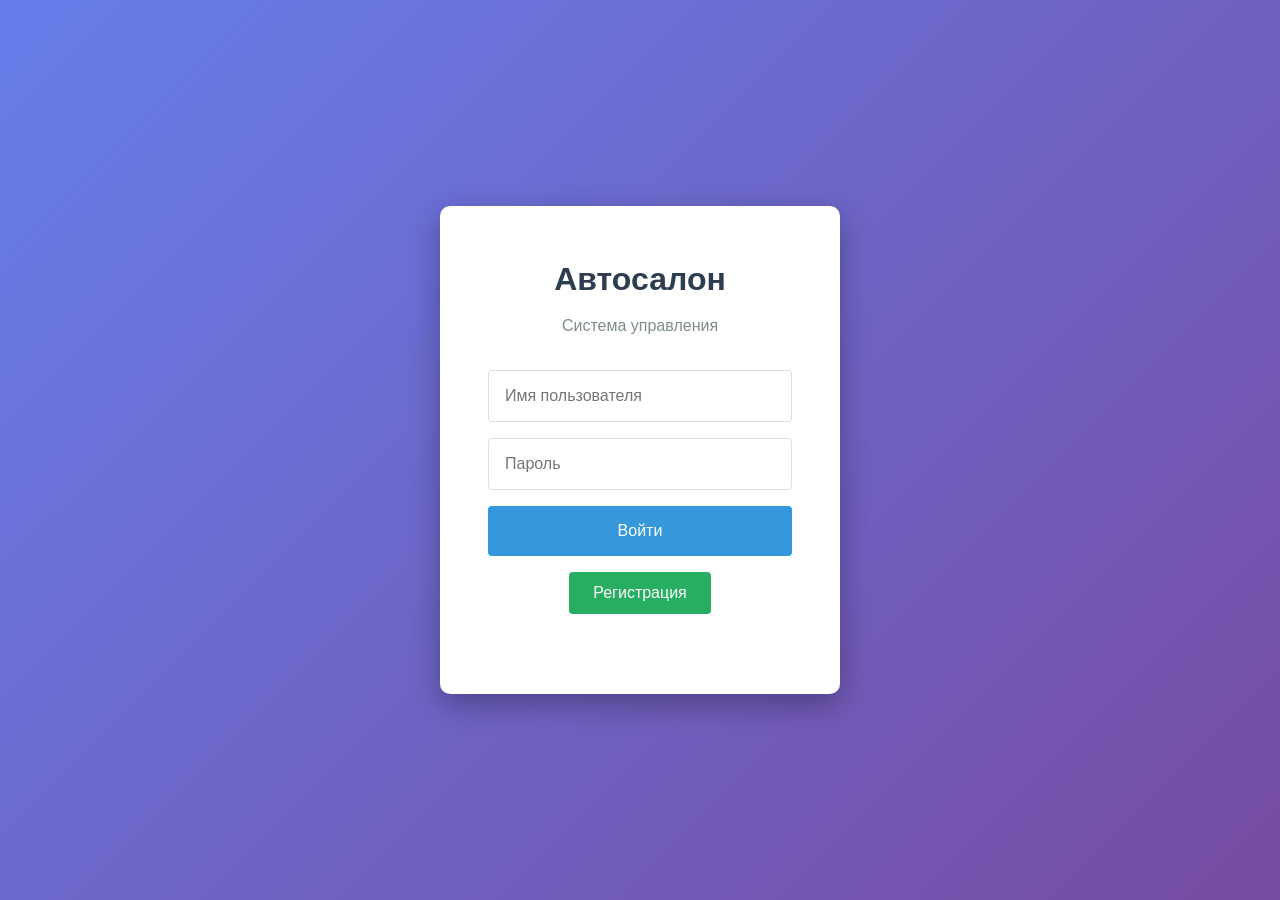
<file: wwwroot/index.html>
<!DOCTYPE html>
<html lang="ru">
<head>
    <meta charset="UTF-8mb-4">
    <meta name="viewport" content="width=device-width, initial-scale=1.0">
    <title>��������� - ���� � �������</title>
    <link rel="stylesheet" href="style.css">
</head>
<body>
    <div class="login-page">
        <div class="login-container">
            <div class="login-header">
                <h1>���������</h1>
                <p>������� ����������</p>
            </div>
            <form id="loginForm">
                <input type="text" id="username" placeholder="��� ������������" autocomplete="off" required>
                <input type="password" id="password" placeholder="������" autocomplete="off" required>
                <button type="submit">�����</button>
            </form>
            <div class="login-footer">
                <button type="button" onclick="showRegisterForm()" class="btn-register">�����������</button>
            </div>
            <div id="loginError" class="error-message"></div>
        </div>
    </div>
    <div id="registerModal" class="modal">
        <div class="modal-content">
            <span class="close" onclick="closeRegisterModal()">&times;</span>
            <div id="registerModalBody"></div>
        </div>
    </div>

    <script src="script.js"></script>
</body>
</html>
</file>
<file: wwwroot/style.css>
* {
    margin: 0;
    padding: 0;
    box-sizing: border-box;
}

body {
    font-family: 'Arial', sans-serif;
    background-color: #f5f5f5;
    color: #333;
    line-height: 1.6;
}

.login-page {
    display: flex;
    align-items: center;
    justify-content: center;
    min-height: 100vh;
    background: linear-gradient(135deg, #667eea 0%, #764ba2 100%);
}

.login-container {
    background: white;
    padding: 3rem;
    border-radius: 10px;
    box-shadow: 0 10px 30px rgba(0,0,0,0.3);
    width: 100%;
    max-width: 400px;
}

.login-header {
    text-align: center;
    margin-bottom: 2rem;
}

    .login-header h1 {
        color: #2c3e50;
        font-size: 2rem;
        margin-bottom: 0.5rem;
    }

    .login-header p {
        color: #7f8c8d;
        font-size: 1rem;
    }

.login-container input {
    width: 100%;
    padding: 1rem;
    margin-bottom: 1rem;
    border: 1px solid #ddd;
    border-radius: 4px;
    font-size: 1rem;
    transition: border-color 0.3s;
}

    .login-container input:focus {
        outline: none;
        border-color: #3498db;
    }

.login-container button {
    width: 100%;
    padding: 1rem;
    background-color: #3498db;
    color: white;
    border: none;
    border-radius: 4px;
    font-size: 1rem;
    cursor: pointer;
    transition: background-color 0.3s;
    margin-bottom: 1rem;
}

    .login-container button:hover {
        background-color: #2980b9;
    }

.login-footer {
    text-align: center;
}

.btn-register {
    background-color: #27ae60 !important;
    width: auto !important;
    padding: 0.75rem 1.5rem !important;
}

    .btn-register:hover {
        background-color: #219a52 !important;
    }

.error-message {
    color: #e74c3c;
    text-align: center;
    margin-top: 1rem;
    font-size: 0.9rem;
}

.navbar {
    background-color: #2c3e50;
    padding: 1rem 2rem;
    display: flex;
    justify-content: space-between;
    align-items: center;
    box-shadow: 0 2px 4px rgba(0,0,0,0.1);
}

.nav-brand {
    color: white;
    font-size: 2rem;
    font-weight: bold;
    text-decoration: none;
    margin: 15px;
}

.nav-links {
    display: flex;
    align-items: center;
    gap: 1.5rem;
    flex: 1;
    justify-content: flex-start;
}

.nav-link {
    color: white;
    text-decoration: none;
    padding: 0.5rem 1rem;
    border-radius: 4px;
    transition: background-color 0.3s;
    font-size: 1.2rem;
}

    .nav-link:hover {
        background-color: #34495e;
        text-decoration: none;
    }

.user-section {
    display: flex;
    align-items: center;
    gap: 1rem;
    color: white;
    margin-left: auto;
}

.btn-logout {
    background-color: #e74c3c;
    color: white;
    border: none;
    padding: 0.5rem 1rem;
    border-radius: 4px;
    cursor: pointer;
    font-size: 0.9rem;
    transition: background-color 0.3s;
}

    .btn-logout:hover {
        background-color: #c0392b;
    }

.welcome-container {
    text-align: center;
    padding: 4rem 2rem;
    background: white;
    border-radius: 8px;
    box-shadow: 0 2px 10px rgba(0,0,0,0.1);
    margin: 2rem;
}

    .welcome-container h2 {
        color: #2c3e50;
        margin-bottom: 1rem;
    }

    .welcome-container p {
        color: #7f8c8d;
        font-size: 1.1rem;
    }

.table-container {
    background: white;
    border-radius: 8px;
    box-shadow: 0 2px 10px rgba(0,0,0,0.1);
    overflow: hidden;
    margin: 2rem;
}

.table-header {
    display: flex;
    justify-content: space-between;
    align-items: center;
    padding: 1.5rem;
    background-color: #f8f9fa;
    border-bottom: 1px solid #dee2e6;
}

    .table-header h2 {
        color: #2c3e50;
        margin: 0;
    }

.btn-add {
    background-color: #27ae60;
    color: white;
    border: none;
    padding: 0.75rem 1.5rem;
    border-radius: 4px;
    cursor: pointer;
    font-size: 0.9rem;
    transition: background-color 0.3s;
}

    .btn-add:hover {
        background-color: #219a52;
    }

table {
    width: 100%;
    border-collapse: collapse;
}

th, td {
    padding: 1rem;
    text-align: left;
    border-bottom: 1px solid #dee2e6;
}

th {
    background-color: #f8f9fa;
    font-weight: 600;
    color: #2c3e50;
}

tr:hover {
    background-color: #f8f9fa;
}

.btn-edit, .btn-delete {
    padding: 0.5rem 1rem;
    border: none;
    border-radius: 4px;
    cursor: pointer;
    font-size: 0.8rem;
    margin-right: 0.5rem;
    transition: background-color 0.3s;
}

.btn-edit {
    background-color: #f39c12;
    color: white;
}

    .btn-edit:hover {
        background-color: #e67e22;
    }

.btn-delete {
    background-color: #e74c3c;
    color: white;
}

    .btn-delete:hover {
        background-color: #c0392b;
    }


.modal {
    display: none;
    position: fixed;
    z-index: 1000;
    left: 0;
    top: 0;
    width: 100%;
    height: 100%;
    background-color: rgba(0,0,0,0.5);
    overflow-y: auto; 
    padding: 20px 0;
}

.modal-content {
    background-color: white;
    margin: 20px auto;
    padding: 25px;
    border-radius: 10px;
    width: 90%;
    max-width: 550px;
    min-height: 300px; 
    position: relative;
    box-shadow: 0 8px 25px rgba(0,0,0,0.3);
}

    .modal-content .form-group {
        margin-bottom: 20px;
    }

    .modal-content .form-actions {
        margin-top: 25px;
        padding-top: 15px;
        border-top: 1px solid #eee;
    }

    .modal-content form {
        display: flex;
        flex-direction: column;
        gap: 0px;
    }

    .modal-content input,
    .modal-content select,
    .modal-content textarea {
        padding: 12px;
        font-size: 14px;
        border: 2px solid #ddd;
        border-radius: 6px;
        transition: border-color 0.3s;
    }

        .modal-content input:focus,
        .modal-content select:focus,
        .modal-content textarea:focus {
            border-color: #3498db;
            outline: none;
        }

    .modal-content .btn-primary,
    .modal-content .btn-secondary {
        padding: 12px 24px;
        font-size: 14px;
        font-weight: 600;
    }

.close {
    position: absolute;
    right: 1rem;
    top: 1rem;
    font-size: 1.5rem;
    cursor: pointer;
    color: #999;
    transition: color 0.3s;
}

    .close:hover {
        color: #333;
    }

.form-group {
    margin-bottom: 1rem;
}

    .form-group label {
        display: block;
        margin-bottom: 0.5rem;
        font-weight: 600;
        color: #2c3e50;
    }

    .form-group input, .form-group select {
        width: 100%;
        padding: 0.75rem;
        border: 1px solid #ddd;
        border-radius: 4px;
        font-size: 1rem;
        transition: border-color 0.3s;
    }

        .form-group input:focus, .form-group select:focus {
            outline: none;
            border-color: #3498db;
        }

.form-actions {
    display: flex;
    gap: 1rem;
    justify-content: flex-end;
    margin-top: 1.5rem;
}

.btn-primary {
    background-color: #3498db;
    color: white;
    border: none;
    padding: 0.75rem 1.5rem;
    border-radius: 4px;
    cursor: pointer;
    transition: background-color 0.3s;
}

    .btn-primary:hover {
        background-color: #2980b9;
    }

.btn-secondary {
    background-color: #95a5a6;
    color: white;
    border: none;
    padding: 0.75rem 1.5rem;
    border-radius: 4px;
    cursor: pointer;
    transition: background-color 0.3s;
}

    .btn-secondary:hover {
        background-color: #7f8c8d;
    }

.hidden {
    display: none !important;
}

@media (max-width: 768px) {
    .navbar {
        flex-direction: column;
        padding: 1rem;
    }

    .nav-links {
        flex-wrap: wrap;
        justify-content: center;
        margin-top: 1rem;
        gap: 0.5rem;
    }

    .table-container {
        margin: 1rem;
    }

    .table-header {
        flex-direction: column;
        gap: 1rem;
        align-items: stretch;
    }

    table {
        font-size: 0.9rem;
    }

    th, td {
        padding: 0.5rem;
    }

    .modal-content {
        margin: 10% auto;
        width: 95%;
    }

    .login-container {
        margin: 1rem;
        padding: 2rem;
    }
}



.registration-info {
    background: #e8f4fd;
    border-left: 4px solid #3498db;
    padding: 1rem;
    margin-bottom: 1.5rem;
    border-radius: 4px;
}

    .registration-info p {
        margin-bottom: 0.5rem;
        font-weight: 600;
    }

    .registration-info ul {
        margin: 0;
        padding-left: 1.5rem;
    }

    .registration-info code {
        background: #2c3e50;
        color: white;
        padding: 0.2rem 0.4rem;
        border-radius: 3px;
        font-family: monospace;
    }

.role-badge {
    display: inline-block;
    padding: 0.25rem 0.75rem;
    border-radius: 20px;
    font-size: 0.8rem;
    font-weight: 600;
    text-transform: uppercase;
}

.role-manager {
    background: #e74c3c;
    color: white;
}

.role-seller {
    background: #27ae60;
    color: white;
}

.user-info-panel {
    background: linear-gradient(135deg, #667eea 0%, #764ba2 100%);
    color: white;
    padding: 1.5rem;
    border-radius: 8px;
    margin: 1rem 2rem;
    box-shadow: 0 4px 6px rgba(0,0,0,0.1);
}

    .user-info-panel h3 {
        margin: 0 0 0.5rem 0;
        font-size: 1.3rem;
    }

.user-role {
    font-weight: 600;
    font-size: 1.2rem;
    color: #f39c12;
}

.status-badge {
    display: inline-block;
    padding: 0.25rem 0.5rem;
    border-radius: 12px;
    font-size: 0.75rem;
    font-weight: 600;
    text-transform: uppercase;
}

.status-available {
    background: #27ae60;
    color: white;
}

.status-sold {
    background: #e74c3c;
    color: white;
}

.status-reserved {
    background: #f39c12;
    color: white;
}

.status-maintenance {
    background: #95a5a6;
    color: white;
}

.table-container table {
    font-size: 0.9rem;
}

.table-container th {
    background: #34495e;
    color: white;
    font-weight: 600;
    padding: 0.75rem;
}

.table-container td {
    padding: 0.75rem;
    vertical-align: middle;
}

@media (max-width: 1200px) {
    .table-container {
        overflow-x: auto;
    }

        .table-container table {
            min-width: 1000px;
        }
}

.form-group small {
    display: block;
    margin-top: 0.25rem;
    color: #7f8c8d;
    font-size: 0.8rem;
}

.nav-link, .btn-add, .btn-edit, .btn-delete, .btn-primary, .btn-secondary {
    transition: all 0.3s ease;
}

    .nav-link:hover {
        transform: translateY(-2px);
    }

    .btn-add:hover, .btn-edit:hover, .btn-delete:hover {
        transform: translateY(-1px);
        box-shadow: 0 4px 8px rgba(0,0,0,0.2);
    }

.text-muted {
    color: #6c757d;
    font-style: italic;
    font-size: 0.9rem;
}
</file>
